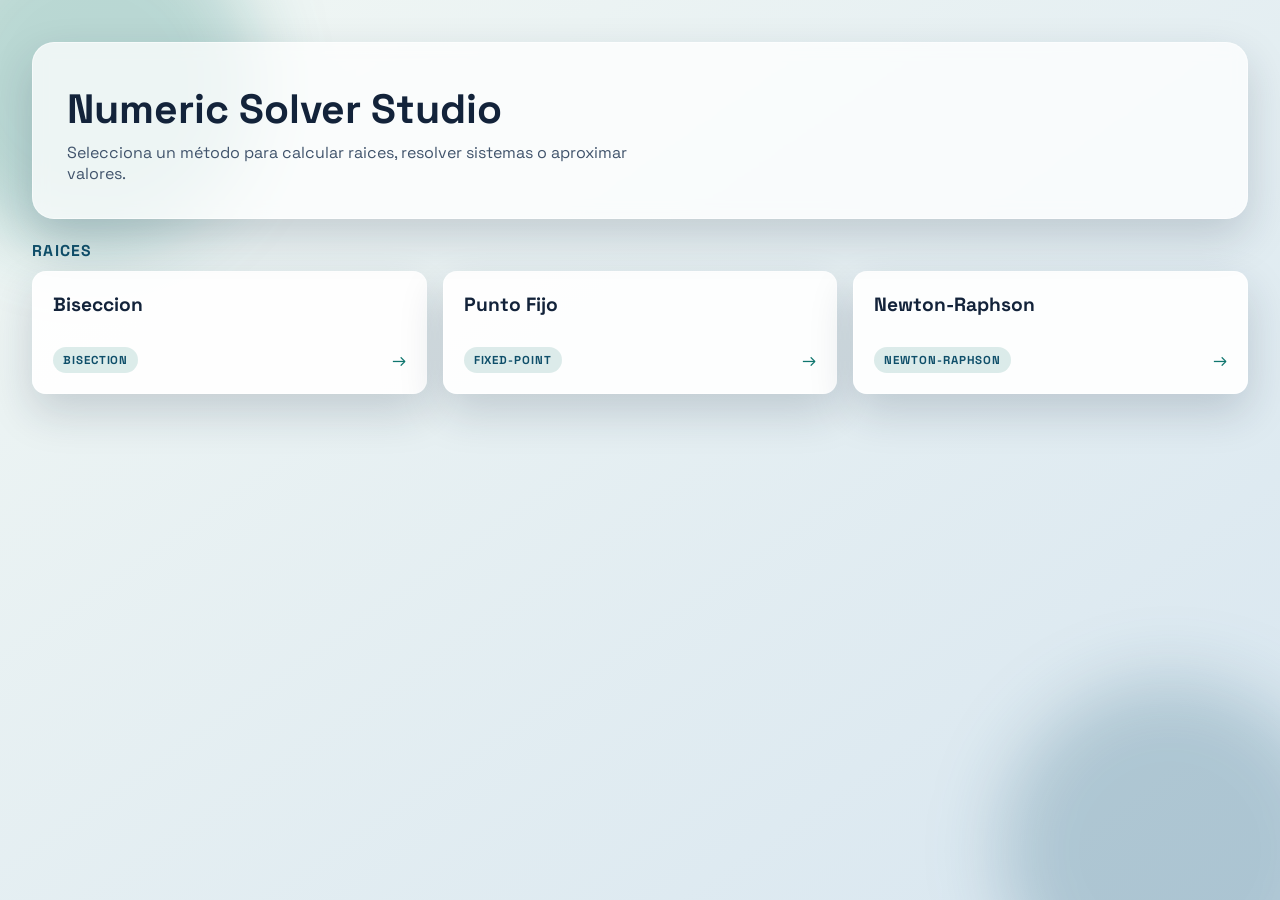
<file: index.html>
<!doctype html>
<html lang="es">
  <head>
    <meta charset="UTF-8" />
    <meta name="viewport" content="width=device-width, initial-scale=1.0" />
    <title>Numeric Solver Studio - Selecciona un método</title>
    <link rel="stylesheet" href="styles.css" />
  </head>
  <body>
    <main class="page-shell">
      <section class="hero">
        <h1>Numeric Solver Studio</h1>
        <p>
          Selecciona un método para calcular raices, resolver sistemas o aproximar valores.
        </p>
      </section>

      <section class="methods-container">
        <div id="methodsGrid" class="methods-grid">
          <!-- Las tarjetas se generarán con JavaScript -->
        </div>
      </section>
    </main>

    <script src="js/core/method-skill.js" defer></script>
    <script src="js/core/expression-evaluator.js" defer></script>
    <script src="js/algorithms/registry.js" defer></script>
    <script src="js/algorithms/bisection.js" defer></script>
    <script src="js/algorithms/fixed-point.js" defer></script>
    <script src="js/algorithms/newton-raphson.js" defer></script>
    <script src="js/menu.js" defer></script>
  </body>
</html>
</file>
<file: styles.css>
@import url("https://fonts.googleapis.com/css2?family=Space+Grotesk:wght@400;500;700&family=JetBrains+Mono:wght@400;600&display=swap");

:root {
  --bg-top: #f1f7f4;
  --bg-bottom: #d8e6f0;
  --surface: rgba(255, 255, 255, 0.75);
  --surface-strong: rgba(255, 255, 255, 0.92);
  --text-main: #13233a;
  --text-muted: #41546c;
  --accent: #0f766e;
  --accent-strong: #0f4f6a;
  --error: #b52b35;
  --shadow: 0 18px 44px rgba(23, 40, 62, 0.18);
  --radius-lg: 22px;
  --radius-md: 14px;
}

* {
  box-sizing: border-box;
}

body {
  margin: 0;
  min-height: 100vh;
  font-family: "Space Grotesk", sans-serif;
  color: var(--text-main);
  background: linear-gradient(145deg, var(--bg-top), var(--bg-bottom));
}

body::before,
body::after {
  content: "";
  position: fixed;
  width: 340px;
  height: 340px;
  border-radius: 50%;
  filter: blur(36px);
  pointer-events: none;
  z-index: -1;
}

body::before {
  top: -90px;
  left: -80px;
  background: rgba(15, 118, 110, 0.24);
}

body::after {
  bottom: -120px;
  right: -60px;
  background: rgba(15, 79, 106, 0.22);
}

.page-shell {
  width: min(1220px, 95vw);
  margin: 0 auto;
  padding: 42px 0 56px;
}

.hero {
  background: var(--surface);
  backdrop-filter: blur(8px);
  border: 1px solid rgba(255, 255, 255, 0.5);
  border-radius: var(--radius-lg);
  box-shadow: var(--shadow);
  padding: 34px;
  animation: lift-in 540ms ease;
}

.eyebrow {
  margin: 0;
  letter-spacing: 0.18em;
  font-size: 0.75rem;
  text-transform: uppercase;
  color: var(--accent-strong);
  font-weight: 700;
}

.hero h1 {
  margin: 10px 0 10px;
  font-size: clamp(1.9rem, 3.2vw, 3rem);
  line-height: 1.1;
}

.hero p {
  margin: 0;
  max-width: 62ch;
  color: var(--text-muted);
}

.methods-container {
  margin-top: 22px;
}

.methods-grid {
  display: grid;
  grid-template-columns: repeat(auto-fit, minmax(240px, 1fr));
  gap: 16px;
}

.category-group + .category-group {
  margin-top: 22px;
}

.category-title {
  margin: 0 0 10px;
  font-size: 0.98rem;
  letter-spacing: 0.08em;
  text-transform: uppercase;
  color: var(--accent-strong);
}

.method-card {
  text-decoration: none;
  color: inherit;
  display: block;
}

.card-content {
  height: 100%;
  background: var(--surface-strong);
  border-radius: var(--radius-md);
  box-shadow: var(--shadow);
  border: 1px solid rgba(255, 255, 255, 0.62);
  padding: 20px;
  display: grid;
  gap: 12px;
  transition: transform 160ms ease, box-shadow 160ms ease, border-color 160ms ease;
  animation: lift-in 620ms ease;
}

.method-card:hover .card-content,
.method-card:focus-visible .card-content {
  transform: translateY(-3px);
  box-shadow: 0 14px 28px rgba(11, 89, 100, 0.23);
  border-color: rgba(15, 118, 110, 0.38);
}

.card-content h3 {
  margin: 0;
  font-size: 1.2rem;
}

.card-content p {
  margin: 0;
  color: var(--text-muted);
  line-height: 1.45;
}

.card-footer {
  margin-top: 6px;
  display: flex;
  align-items: center;
  justify-content: space-between;
}

.badge {
  border-radius: 999px;
  padding: 6px 10px;
  font-size: 0.72rem;
  letter-spacing: 0.08em;
  text-transform: uppercase;
  font-weight: 700;
  color: var(--accent-strong);
  background: rgba(15, 118, 110, 0.14);
}

.arrow {
  font-size: 1.1rem;
  color: var(--accent);
  transition: transform 160ms ease;
}

.method-card:hover .arrow,
.method-card:focus-visible .arrow {
  transform: translateX(2px);
}

.no-methods {
  background: var(--surface-strong);
  border-radius: var(--radius-md);
  box-shadow: var(--shadow);
  border: 1px solid rgba(255, 255, 255, 0.62);
  padding: 20px;
}

.back-link {
  width: fit-content;
  display: inline-flex;
  align-items: center;
  gap: 6px;
  margin-bottom: 14px;
  text-decoration: none;
  color: var(--accent-strong);
  font-weight: 700;
  border-radius: 999px;
  padding: 8px 12px;
  background: rgba(255, 255, 255, 0.64);
  border: 1px solid rgba(15, 79, 106, 0.12);
}

.back-link:hover,
.back-link:focus-visible {
  background: rgba(255, 255, 255, 0.9);
}

.tabs-shell {
  margin-top: 16px;
  display: flex;
  gap: 10px;
  flex-wrap: wrap;
}

.tab-button {
  border: 1px solid rgba(15, 79, 106, 0.18);
  border-radius: 999px;
  padding: 9px 14px;
  background: rgba(255, 255, 255, 0.7);
  color: var(--accent-strong);
  font-family: "Space Grotesk", sans-serif;
  font-size: 0.85rem;
  font-weight: 700;
  letter-spacing: 0.04em;
  text-transform: uppercase;
  cursor: pointer;
}

.tab-button.is-active {
  color: #ffffff;
  border-color: transparent;
  background: linear-gradient(110deg, var(--accent), var(--accent-strong));
}

.tab-content {
  margin-top: 14px;
}

.workspace {
  margin-top: 22px;
  display: grid;
  grid-template-columns: minmax(0, 0.92fr) minmax(0, 1.08fr);
  align-items: start;
  gap: 16px;
}

.calculation-layout {
  margin-top: 22px;
  display: grid;
  grid-template-columns: minmax(280px, 0.8fr) minmax(320px, 1fr) minmax(240px, 0.65fr);
  grid-template-areas:
    "form result outputs"
    "form visualization visualization"
    "iterations iterations iterations";
  align-items: start;
  gap: 16px;
}

#formPanel {
  grid-area: form;
}

#resultPanel {
  grid-area: result;
}

#outputsPanel {
  grid-area: outputs;
}

#visualizationPanel {
  grid-area: visualization;
}

#iterationsPanel {
  grid-area: iterations;
}

.method-tag {
  margin: 0 0 8px;
  display: inline-flex;
  width: fit-content;
  border-radius: 999px;
  padding: 6px 10px;
  font-size: 0.74rem;
  letter-spacing: 0.08em;
  text-transform: uppercase;
  font-weight: 700;
  color: var(--accent-strong);
  background: rgba(15, 118, 110, 0.14);
}

.panel {
  background: var(--surface-strong);
  border-radius: var(--radius-md);
  box-shadow: var(--shadow);
  border: 1px solid rgba(255, 255, 255, 0.6);
  padding: 22px;
  animation: lift-in 620ms ease;
}

.panel h2 {
  margin: 0 0 8px;
  font-size: 1.2rem;
}

.muted {
  color: var(--text-muted);
}

.form-grid {
  margin-top: 14px;
  display: grid;
  gap: 12px;
}

.algorithm-sections {
  display: grid;
  gap: 12px;
}

.section-card {
  border: 1px solid rgba(19, 35, 58, 0.12);
  border-radius: 12px;
  background: rgba(245, 251, 255, 0.72);
  padding: 14px;
  display: grid;
  gap: 10px;
}

.section-title {
  margin: 0;
  font-size: 0.95rem;
}

.section-description {
  margin: -4px 0 0;
  font-size: 0.8rem;
  color: var(--text-muted);
}

.section-fields {
  display: grid;
  gap: 10px;
}

.section-notes {
  margin: 0;
  padding-left: 18px;
  color: var(--text-muted);
  display: grid;
  gap: 4px;
  font-size: 0.84rem;
}

.field {
  display: grid;
  gap: 6px;
}

.label {
  font-size: 0.88rem;
  font-weight: 600;
}

.hint {
  color: var(--text-muted);
  font-size: 0.78rem;
}

.field input {
  width: 100%;
  border: 1px solid rgba(18, 46, 69, 0.22);
  border-radius: 10px;
  font-family: "JetBrains Mono", monospace;
  font-size: 0.96rem;
  background: rgba(255, 255, 255, 0.82);
  color: var(--text-main);
  padding: 10px 12px;
  outline: none;
  transition: border-color 160ms ease, box-shadow 160ms ease;
}

.field input:focus {
  border-color: rgba(15, 118, 110, 0.65);
  box-shadow: 0 0 0 4px rgba(15, 118, 110, 0.15);
}

.primary-button {
  border: none;
  margin-top: 8px;
  border-radius: 999px;
  padding: 12px 18px;
  font-family: "Space Grotesk", sans-serif;
  font-size: 0.95rem;
  font-weight: 700;
  color: #ffffff;
  cursor: pointer;
  background: linear-gradient(110deg, var(--accent), var(--accent-strong));
  transition: transform 160ms ease, box-shadow 160ms ease;
}

.primary-button:hover:not(:disabled) {
  transform: translateY(-1px);
  box-shadow: 0 10px 22px rgba(11, 89, 100, 0.28);
}

.error-text {
  color: var(--error);
  font-weight: 600;
}

.result-grid {
  margin-top: 10px;
  display: grid;
  gap: 12px;
}

.result-metrics-grid {
  display: grid;
  grid-template-columns: repeat(2, minmax(0, 1fr));
  gap: 12px;
}

.metric {
  border-radius: 12px;
  border: 1px solid rgba(19, 35, 58, 0.12);
  background: rgba(245, 251, 255, 0.84);
  padding: 12px;
  display: grid;
  gap: 5px;
}

.metric strong {
  font-family: "JetBrains Mono", monospace;
  font-size: 1rem;
}

.metric-label {
  font-size: 0.78rem;
  letter-spacing: 0.06em;
  text-transform: uppercase;
  color: var(--text-muted);
}

.metric-wide {
  grid-column: 1 / -1;
}

.key-value-list p {
  margin: 0;
  display: flex;
  justify-content: space-between;
  gap: 8px;
  padding: 6px 0;
  border-bottom: 1px dashed rgba(19, 35, 58, 0.14);
}

.key-value-list p:last-child {
  border-bottom: none;
}

.table-wrapper {
  overflow-x: auto;
}

.iterations-panel {
  margin-top: 16px;
}

.visualization-panel {
  margin-top: 16px;
  display: grid;
  gap: 10px;
}

.plot-shell {
  position: relative;
  border: 1px dashed rgba(19, 35, 58, 0.2);
  border-radius: 12px;
  background: rgba(255, 255, 255, 0.6);
  overflow: hidden;
}

.process-canvas {
  width: 100%;
  height: 380px;
  display: block;
  cursor: crosshair;
}

.plot-tooltip {
  position: absolute;
  min-width: 220px;
  max-width: min(320px, 80vw);
  pointer-events: none;
  border-radius: 10px;
  border: 1px solid rgba(15, 79, 106, 0.2);
  background: rgba(255, 255, 255, 0.96);
  box-shadow: 0 10px 24px rgba(23, 40, 62, 0.2);
  padding: 10px 12px;
  font-size: 0.78rem;
  color: var(--text-main);
  z-index: 2;
}

.plot-tooltip p {
  margin: 3px 0;
}

.plot-legend {
  display: flex;
  gap: 16px;
  flex-wrap: wrap;
  align-items: center;
  font-size: 0.78rem;
  color: var(--text-muted);
}

.plot-legend span {
  display: inline-flex;
  align-items: center;
  gap: 6px;
}

.legend-dot,
.legend-bar {
  display: inline-block;
}

.legend-dot {
  width: 10px;
  height: 10px;
  border-radius: 50%;
}

.legend-dot-function {
  background: #0f4f6a;
}

.legend-dot-midpoint {
  background: #0f766e;
}

.legend-bar {
  width: 14px;
  height: 4px;
  border-radius: 999px;
}

.legend-bar-interval {
  background: rgba(15, 118, 110, 0.5);
}

.theory-panel,
.example-panel {
  display: grid;
  gap: 14px;
}

.theory-grid {
  display: grid;
  grid-template-columns: repeat(2, minmax(0, 1fr));
  gap: 12px;
}

.theory-card {
  border: 1px solid rgba(19, 35, 58, 0.12);
  border-radius: 12px;
  background: rgba(245, 251, 255, 0.72);
  padding: 14px;
}

.theory-card h3 {
  margin: 0 0 6px;
  font-size: 0.98rem;
}

.theory-card p {
  margin: 6px 0;
  color: var(--text-muted);
}

.theory-card-wide {
  margin-top: 2px;
}

.math-block {
  overflow-x: auto;
}

.theory-canvas {
  width: 100%;
  border: 1px dashed rgba(19, 35, 58, 0.2);
  border-radius: 10px;
  background: rgba(255, 255, 255, 0.6);
}

.example-steps {
  display: grid;
  gap: 12px;
}

.iterations-table {
  width: 100%;
  border-collapse: collapse;
  font-family: "JetBrains Mono", monospace;
  font-size: 0.82rem;
}

.iterations-table th,
.iterations-table td {
  text-align: left;
  padding: 8px 6px;
  border-bottom: 1px dashed rgba(19, 35, 58, 0.14);
  white-space: nowrap;
}

.iterations-table th {
  color: var(--accent-strong);
  font-size: 0.76rem;
  letter-spacing: 0.05em;
  text-transform: uppercase;
}

@media (max-width: 780px) {
  .page-shell {
    width: min(1100px, 96vw);
    padding-top: 24px;
  }

  .workspace {
    grid-template-columns: 1fr;
  }

  .hero,
  .panel {
    padding: 18px;
  }

  .result-grid {
    grid-template-columns: 1fr;
  }

  .result-metrics-grid {
    grid-template-columns: 1fr;
  }

  .methods-grid {
    grid-template-columns: 1fr;
  }

  .theory-grid {
    grid-template-columns: 1fr;
  }

  .process-canvas {
    height: 320px;
  }

  .calculation-layout {
    grid-template-columns: 1fr;
    grid-template-areas:
      "form"
      "result"
      "outputs"
      "visualization"
      "iterations";
  }
}

@media (max-width: 1120px) and (min-width: 781px) {
  .calculation-layout {
    grid-template-columns: minmax(260px, 0.85fr) minmax(0, 1fr);
    grid-template-areas:
      "form result"
      "form outputs"
      "visualization visualization"
      "iterations iterations";
  }
}

@keyframes lift-in {
  from {
    opacity: 0;
    transform: translateY(14px);
  }

  to {
    opacity: 1;
    transform: translateY(0);
  }
}
</file>
